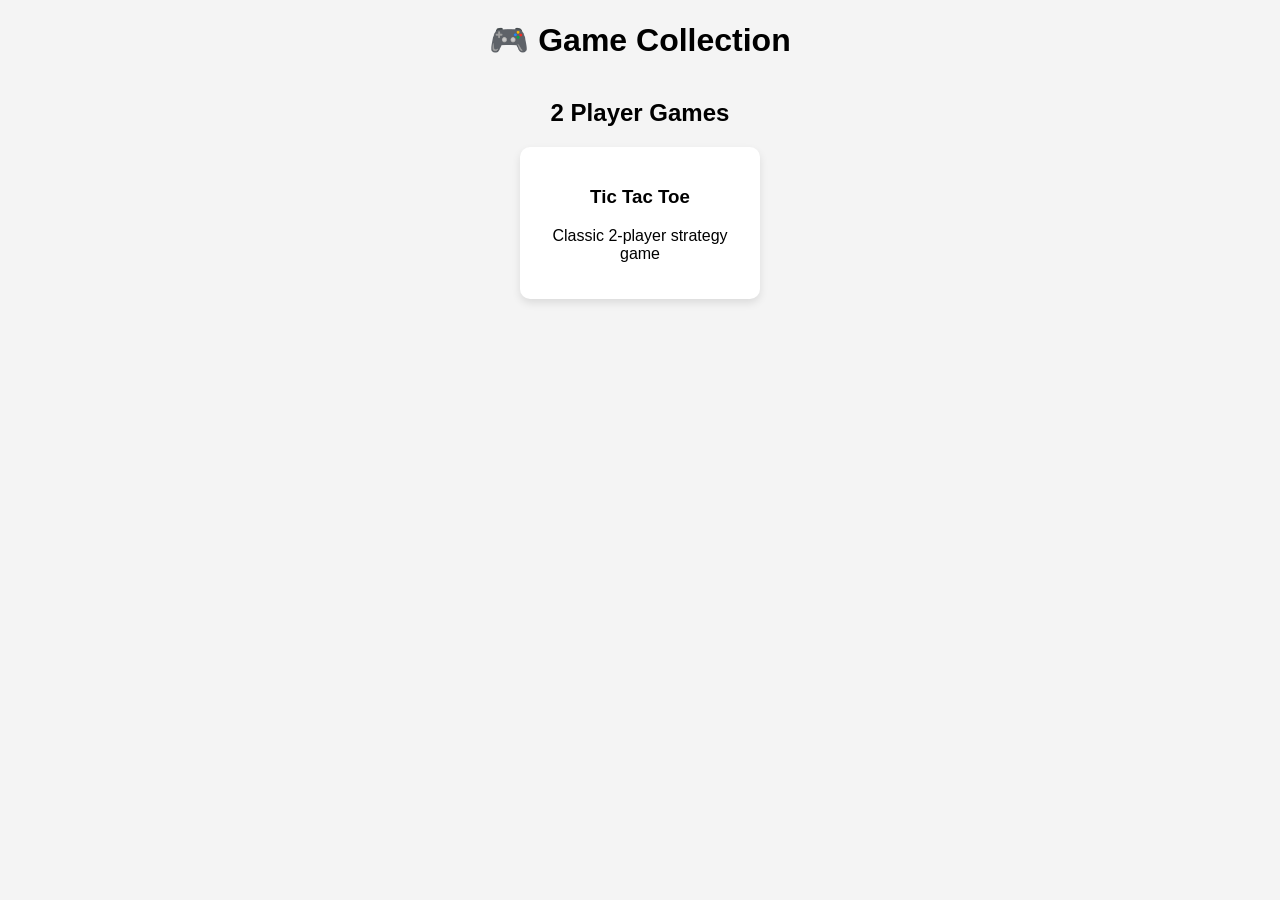
<file: index.html>
<!DOCTYPE html>
<html lang="en">
<head>
    <meta charset="UTF-8">
    <title>Game Collection</title>
    <link rel="stylesheet" href="style.css">
</head>
<body>

    <h1>🎮 Game Collection</h1>

    <section class="category">
        <h2>2 Player Games</h2>

        <div class="game-list">
            <a href="games/tic-tac-toe/index.html" class="game-card">
                <h3>Tic Tac Toe</h3>
                <p>Classic 2-player strategy game</p>
            </a>
        </div>
    </section>

</body>
</html>
</file>
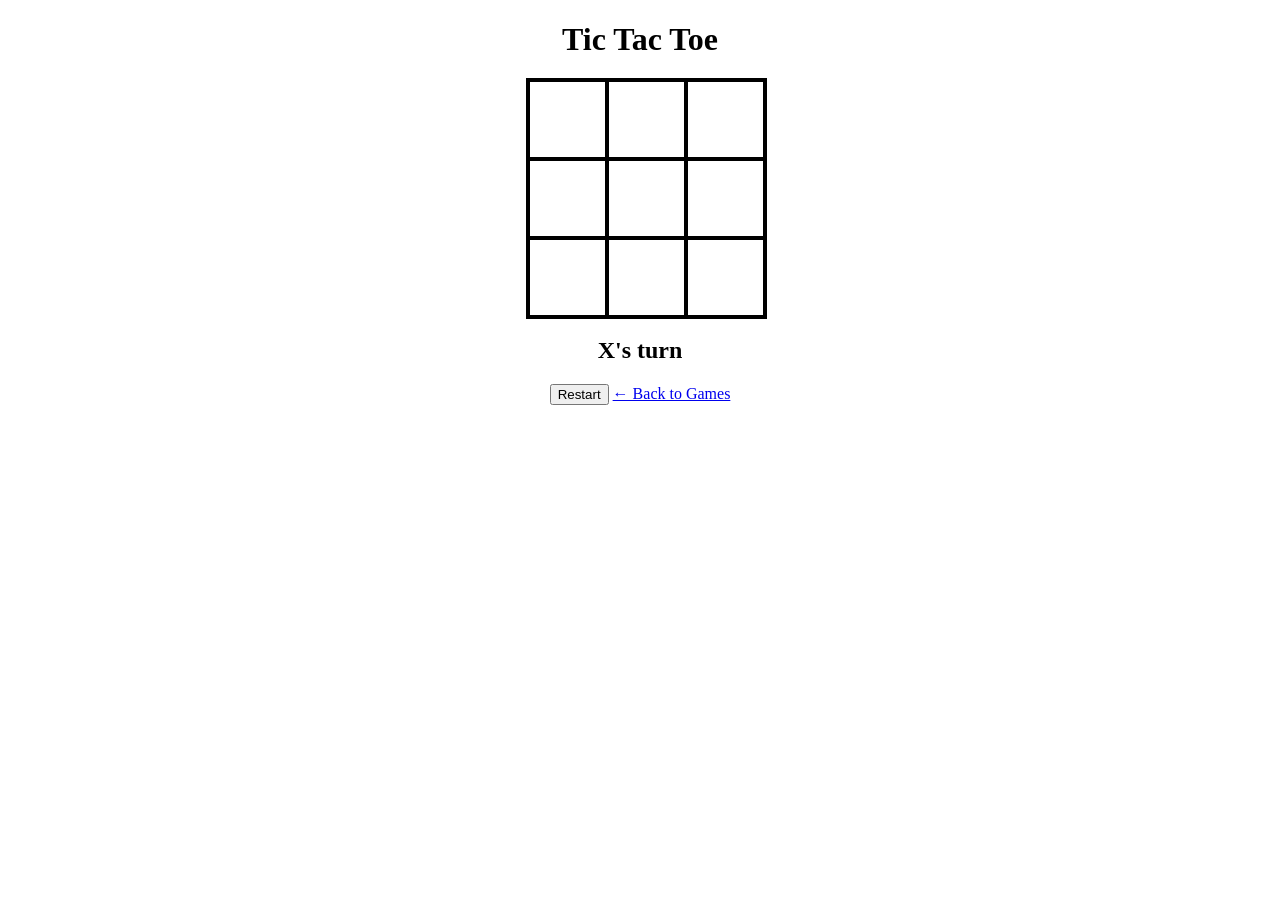
<file: games/tic-tac-toe/index.html>
<!DOCTYPE html>
<html lang="en">
<head>
    <meta charset="UTF-8">
    <meta http-equiv="X-UA-Compatible" content="IE=edge">
    <meta name="viewport" content="width=device-width, initial-scale=1.0">
    <title>Document</title>
    <link rel="stylesheet" href="style.css">
</head>
<body>
    <div id="gameContainer">
        <h1>Tic Tac Toe</h1>
        <div id="cellContainer">
            <div cellIndex="0" class="cell"></div>
            <div cellIndex="1" class="cell"></div>
            <div cellIndex="2" class="cell"></div>
            <div cellIndex="3" class="cell"></div>
            <div cellIndex="4" class="cell"></div>
            <div cellIndex="5" class="cell"></div>
            <div cellIndex="6" class="cell"></div>
            <div cellIndex="7" class="cell"></div>
            <div cellIndex="8" class="cell"></div>
        </div>
        <h2 id="statusText"></h2>
        <button id="restartBtn">Restart</button>
        <a href="../../index.html" class="back-btn">← Back to Games</a>
    </div>
    <script src="script.js"></script>
</body>
</html>
</file>
<file: style.css>
body {
    font-family: Arial, sans-serif;
    background: #f4f4f4;
    text-align: center;
}

.category {
    margin-top: 40px;
}

.game-list {
    display: flex;
    justify-content: center;
    gap: 20px;
}

.game-card {
    text-decoration: none;
    color: black;
    background: white;
    padding: 20px;
    width: 200px;
    border-radius: 10px;
    box-shadow: 0 4px 8px rgba(0,0,0,0.1);
    transition: transform 0.2s;
}

.game-card:hover {
    transform: scale(1.05);
}
</file>
<file: games/tic-tac-toe/style.css>
.cell{
    width: 75px;
    height: 75px;
    border: 2px solid;
    box-shadow: 0 0 0 2px;
    line-height: 75px;
    font-size: 50px;
    cursor: pointer;
}
#gameContainer{
    font-family: "Permanent Marker", cursive;
    text-align: center;
}
#cellContainer{
    display: grid;
    grid-template-columns: repeat(3, auto);
    width: 225px;
    margin: auto;
}
</file>
